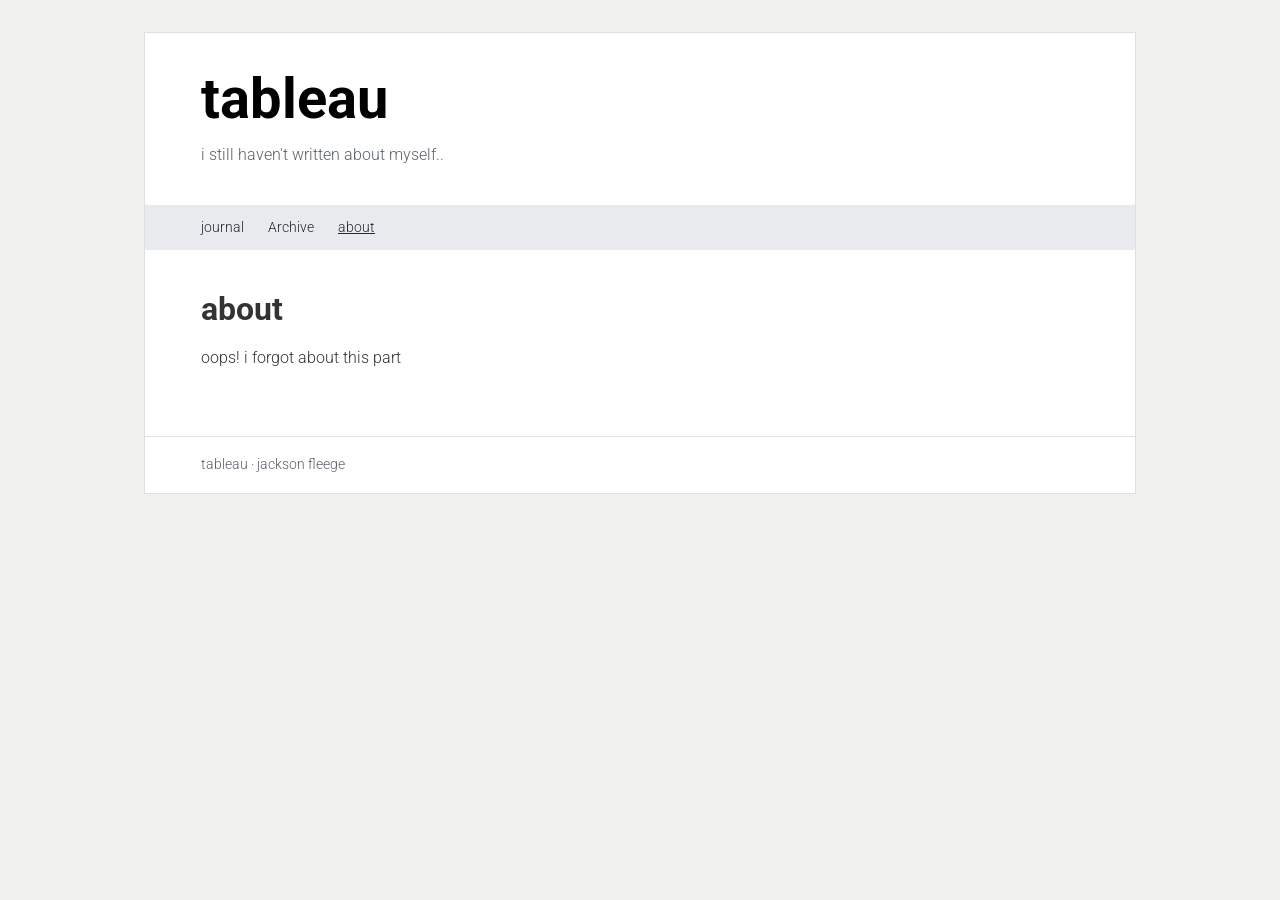
<file: about.html>
<!doctype html>
<html lang="en">
<head>
  <meta charset="utf-8">
  <meta name="viewport" content="width=device-width, initial-scale=1">
  <meta name="description" content="Tableau is Jackson Fleege’s personal blog.">
  <title>about · tableau</title>
  <link rel="icon" type="image/png" sizes="64x64" href="favicon.png">
  <link rel="stylesheet" href="css/style.css">
</head>
<body>
  <a class="skip-link" href="#content">skip to content</a>
  <div class="site">
    <header class="masthead">
      <p class="site-title"><a href="./">tableau</a></p>
      <p class="tagline">i still haven't written about myself..</p>
    </header>

    <nav class="site-nav" aria-label="Main navigation">
      <a href="./">journal</a>
      <a href="archive.html">Archive</a>
      <a href="about.html" aria-current="page">about</a>
    </nav>

    <div class="layout">
      <main id="content" tabindex="-1">
        <h1 class="page-title">about</h1>
        <p>oops! i forgot about this part</p>
      </main>
    </div>

    <footer>tableau <span aria-hidden="true">·</span> jackson fleege</footer>
  </div>
</body>
</html>
</file>
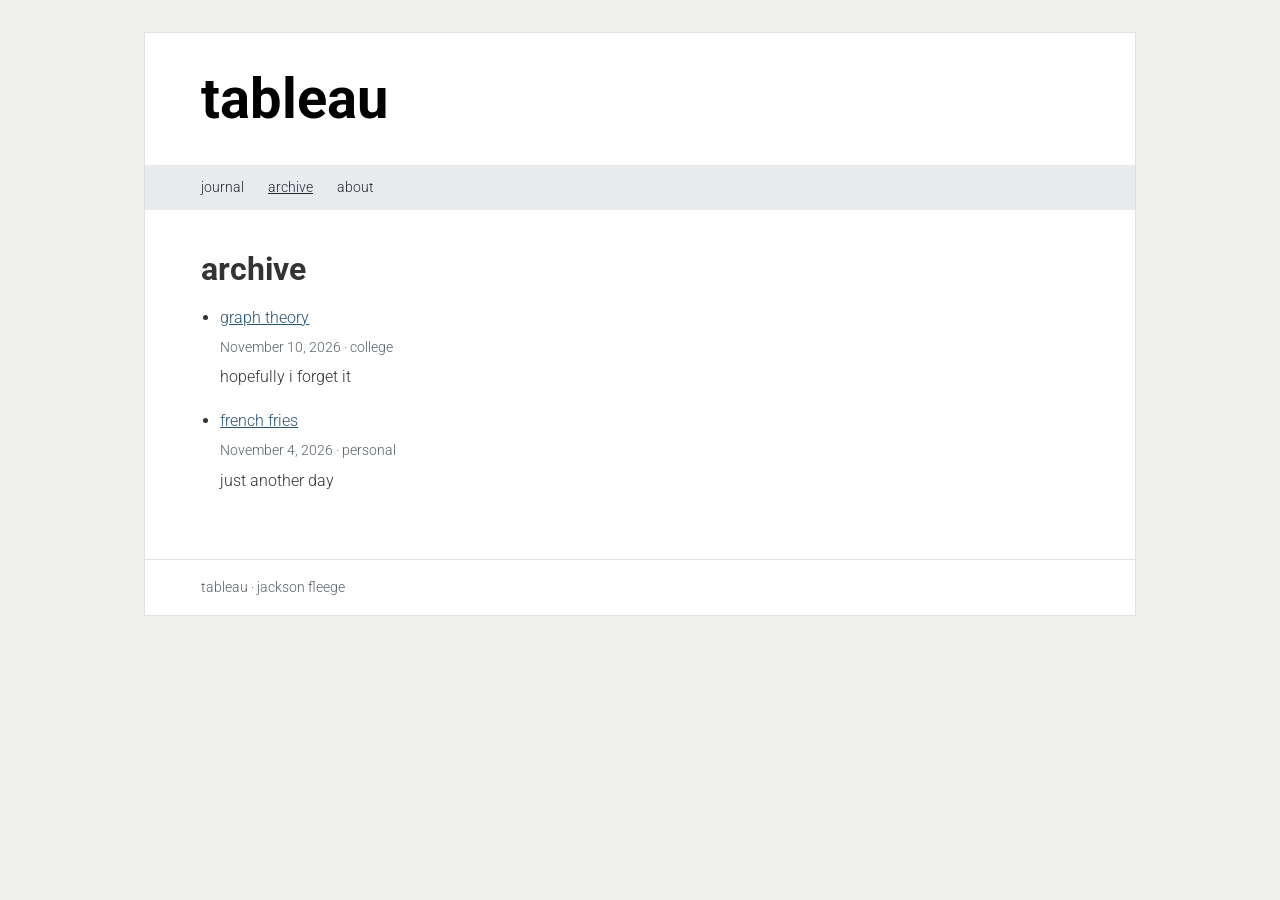
<file: archive.html>
<!doctype html>
<html lang="en">
<head>
  <meta charset="utf-8">
  <meta name="viewport" content="width=device-width, initial-scale=1">
  <meta name="description" content="Tableau is Jackson Fleege’s personal blog.">
  <title>archive · tableau</title>
  <link rel="icon" type="image/png" sizes="64x64" href="favicon.png">
  <link rel="stylesheet" href="css/style.css">
  <script type="module" src="js/blog.js"></script>
</head>
<body>
  <a class="skip-link" href="#content">skip to content</a>
  <div class="site">
    <header class="masthead">
      <p class="site-title"><a href="./">tableau</a></p>
    </header>

    <nav class="site-nav" aria-label="Main navigation">
      <a href="./">journal</a>
      <a href="archive.html" aria-current="page">archive</a>
      <a href="about.html">about</a>
    </nav>

    <div class="layout">
      <main id="content" tabindex="-1">
        <h1 class="page-title">archive</h1>
        <div data-posts="archive" aria-busy="true">loading posts…</div>
        <noscript><p><a href="posts/2026-11-04-french-fries.md">read french fries as markdown</a> or <a href="posts/2026-11-10-graph-theory.md">read graph theory as markdown</a>.</p></noscript>
      </main>
    </div>

    <footer>tableau <span aria-hidden="true">·</span> jackson fleege</footer>
  </div>
</body>
</html>
</file>
<file: css/style.css>
@import url('https://fonts.googleapis.com/css2?family=Roboto:wght@300;400;500&display=swap');

:root {
  color-scheme: light;
  --ink: #222a32;
  --muted: #59616a;
  --nav: #e8eaed;
  --gutter: clamp(1.25rem, 5vw, 3.5rem);
  --link: #285574;
  --rule: #dce1e5;
  --paper: #fff;
  --background: #f0f1ef;
}

* { box-sizing: border-box; }

body {
  margin: 0;
  background: var(--background);
  font-family: 'Roboto', sans-serif;
  font-weight: 300;
  font-size: 16px;
  line-height: 1.75;
  color: #333333;
}

a { color: var(--link); }
a:hover { text-decoration-thickness: 2px; }
a:focus-visible { outline: 2px solid currentColor; outline-offset: 4px; }

.site {
  max-width: 62rem;
  margin: 2rem auto;
  background: var(--paper);
  border: 1px solid var(--rule);
}

.masthead {
  padding: 2.3rem var(--gutter);
}

.site-title {
  margin: 0;
  font-size: clamp(2.3rem, 1.8rem + 2.5vw, 3.5rem);
  font-weight: 700;
  line-height: 1.05;
}

.site-title a { color: #000; text-decoration: none; }
.tagline { color: var(--muted); margin: 0.75rem 0 0; }

.site-nav {
  display: flex;
  flex-wrap: wrap;
  gap: 0.5rem 1.5rem;
  padding: 0.6rem var(--gutter);
  background: var(--nav);
  font-size: 0.9em;
}

.site-nav a { color: var(--ink); text-decoration: none; }
.site-nav a:hover, .site-nav [aria-current="page"] { text-decoration: underline; }

.layout {
  display: grid;
  grid-template-columns: minmax(0, 1fr) minmax(0, 13rem);
  gap: clamp(2rem, 6vw, 4.5rem);
  padding: 2.5rem var(--gutter) 3rem;
}

.section-label {
  margin: 0 0 1rem;
  color: var(--muted);
  font-size: 0.8em;
  letter-spacing: 0.1em;
  text-transform: uppercase;
}

article + article {
  margin-top: 2rem;
  padding-top: 1.75rem;
  border-top: 1px solid var(--rule);
}

article > h2, .page-title {
  margin: 0;
  font-size: clamp(1.45rem, 1.25rem + 1vw, 2rem);
  line-height: 1.2;
}

article > h2 a { color: var(--ink); text-decoration: none; }
article > h2 a:hover { text-decoration: underline; }
article p:last-child, aside p { margin-bottom: 0; }
.post-meta { color: var(--muted); font-size: 0.85em; margin: 0.4rem 0 1rem; }

.post-body { line-height: 1.75; overflow-wrap: anywhere; }
.post-body h3 { font-size: 1.2em; line-height: 1.35; }
.post-body img { max-width: 100%; height: auto; }
.post-body pre { overflow: auto; }
.post-body code { font-family: inherit; }
.archive-list { padding-left: 1.2em; }
.archive-list li + li { margin-top: 1em; }
.archive-list p { margin: 0.25em 0 0; }

aside { font-size: 0.95em; }
aside section + section { margin-top: 1.75rem; }
aside ul { margin: 0; padding-left: 1.15rem; }

footer {
  border-top: 1px solid var(--rule);
  color: var(--muted);
  font-size: 0.85em;
  padding: 1rem var(--gutter);
}

.skip-link {
  position: absolute;
  top: 0.5rem;
  left: 0.5rem;
  padding: 0.5rem 0.75rem;
  background: var(--paper);
  transform: translateY(-150%);
}

.skip-link:focus { transform: none; }

@media (max-width: 42rem) {
  .site { margin: 0; border: 0; }
  .layout { grid-template-columns: minmax(0, 1fr); }
  aside { border-top: 1px solid var(--rule); padding-top: 1.5rem; }
}
</file>
